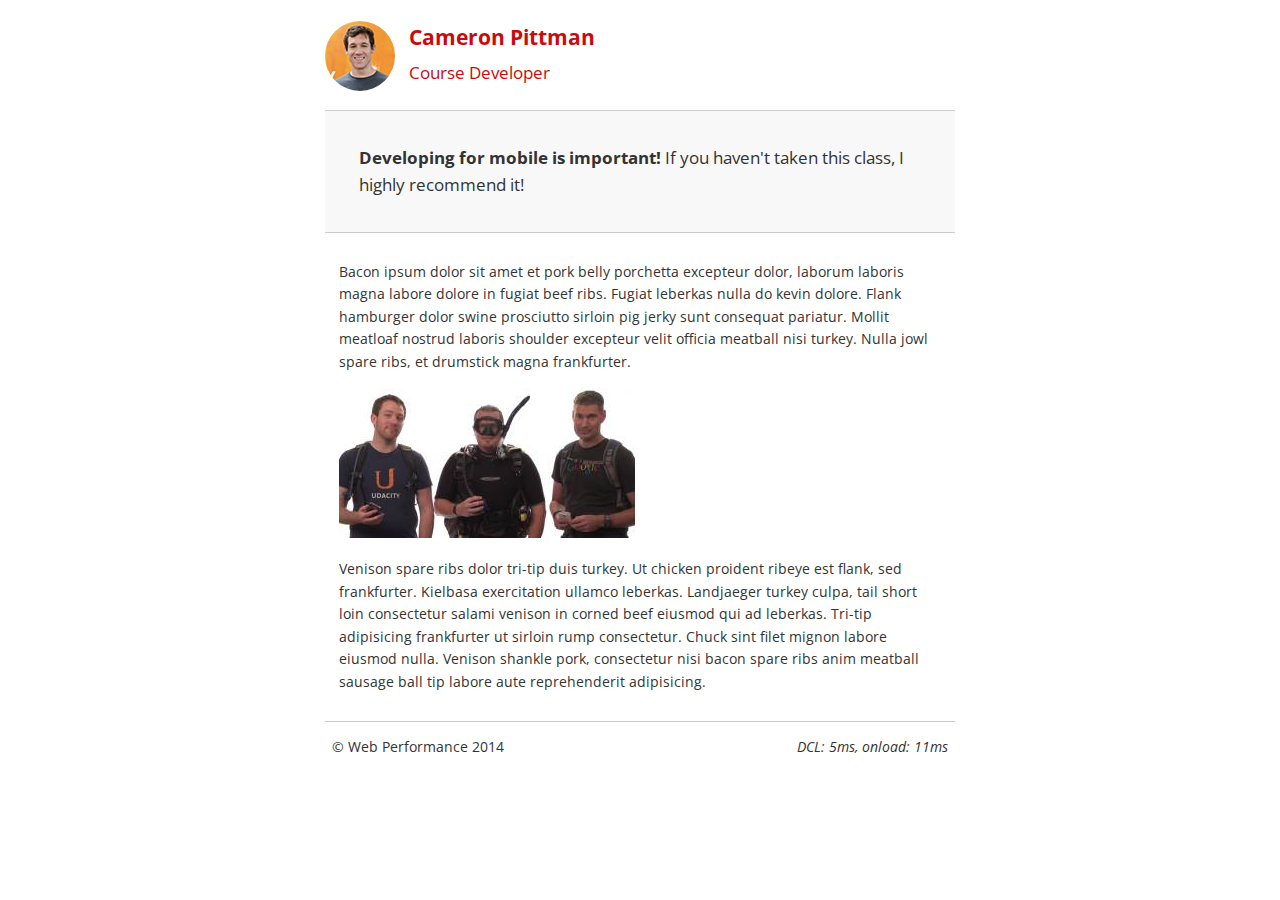
<file: project-mobile.html>
<!DOCTYPE html>
<html lang="en">
  <head>
    <meta charset="utf-8">
    <meta name="viewport" content="width=device-width, initial-scale=1">
    <meta name="description" content=" FILL ME IN ">
    <meta name="author" content=" FILL ME IN ">
    <title>Cameron Pitman: Portfolio</title>

    <script>
      (function(w,g){w['GoogleAnalyticsObject']=g;
      w[g]=w[g]||function(){(w[g].q=w[g].q||[]).push(arguments)};w[g].l=1*new Date();})(window,'ga');

      // TODO: replace with your Google Analytics profile ID.
      ga('create', 'UA-60372241-1');
      ga('send', 'pageview');
    </script>
    <script src="http://www.google-analytics.com/analytics.js" async></script>
    <script type="text/javascript">function logCRP(){var o=window.performance.timing,n=o.domContentLoadedEventStart-o.domLoading,t=o.domComplete-o.domLoading,d=document.getElementById("crp-stats");d.textContent="DCL: "+n+"ms, onload: "+t+"ms"}window.addEventListener("load",function(){logCRP()});</script>
  </head>

  <body>
    <header>
      <a href="/"><img src="img/profilepic.jpg"></a>
      <p>Cameron Pittman<br><span>Course Developer</span></p>
    </header>

    <div class="container">
      <div class="hero">
        <strong>Developing for mobile is important!</strong> If you haven't taken this class, I highly recommend it!
      </div>

      <div class="content">
        
        <p>Bacon ipsum dolor sit amet et pork belly porchetta excepteur dolor, laborum laboris magna labore dolore in fugiat beef ribs. Fugiat leberkas nulla do kevin dolore. Flank hamburger dolor swine prosciutto sirloin pig jerky sunt consequat pariatur. Mollit meatloaf nostrud laboris shoulder excepteur velit officia meatball nisi turkey. Nulla jowl spare ribs, et drumstick magna frankfurter.</p>

        <img src="img/mobilewebdev.jpg">

        <p>Venison spare ribs dolor tri-tip duis turkey. Ut chicken proident ribeye est flank, sed frankfurter. Kielbasa exercitation ullamco leberkas. Landjaeger turkey culpa, tail short loin consectetur salami venison in corned beef eiusmod qui ad leberkas. Tri-tip adipisicing frankfurter ut sirloin rump consectetur. Chuck sint filet mignon labore eiusmod nulla. Venison shankle pork, consectetur nisi bacon spare ribs anim meatball sausage ball tip labore aute reprehenderit adipisicing.</p>

    </div>

    <footer>
      <p>&copy; Web Performance 2014 <span id="crp-stats"></span></p>
    </footer>
  </body>
</html>
<script type="text/javascript">var resource=document.createElement("link");resource.setAttribute("rel","stylesheet"),resource.setAttribute("href","http://fonts.googleapis.com/css?family=Open+Sans:400,700"),resource.setAttribute("type","text/css");var head=document.getElementsByTagName("head")[0];head.appendChild(resource);</script>
<style type="text/css">html{font-size:100%;overflow-y:scroll;-webkit-tap-highlight-color:transparent;-ms-text-size-adjust:100%;-webkit-text-size-adjust:none}body{margin:0;font-size:14px;line-height:1.61;font-weight:400}body,button,input,select,textarea{font-family:'Open Sans',sans-serif;color:#333}a{color:#12C}a:visited{color:#61C}a:focus{outline:dotted thin}a:active,a:hover{color:#c00;outline:0}b,strong{font-weight:700}code,pre{font-family:monospace,monospace;font-size:1em}ol,ul{margin:1em 0;padding:0 0 0 20px}img{border:0;max-width:100%}body{background:#fff}.container,footer,header{max-width:45em;margin:0 auto}header{padding:0 .5em;color:#C90B0B}header img{border-radius:40px;float:left}header p{font-size:1.5em;font-weight:700;padding-left:4em}header p span{font-size:.8em;font-weight:400}.hero{padding:2em;background-color:#f8f8f8;font-size:1.2em;border-bottom:1px solid #ccc;border-top:1px solid #ccc}.content{padding:1em}.content li{list-style-type:none;font-size:1.1em}li img{float:left;padding-right:1em}li p{font-size:.9em;font-style:italic}footer{padding:0 .5em;border-top:1px solid #ccc}footer span{float:right;font-style:italic}
@media only screen and (max-width: 480px) { body { font-size: 12px;} header p { padding-left: 4.5em;}}
@media print{*{background:0 0!important;color:#000!important;text-shadow:none!important;filter:none!important;-ms-filter:none!important}a,a:visited{color:#444!important;text-decoration:underline}a[href]:after{content:" (" attr(href) ")"}img,tr{page-break-inside:avoid}img{max-width:100%!important}@page{margin:.5cm}h2,h3,p{orphans:3;widows:3}h2,h3{page-break-after:avoid}}</style>
</file>
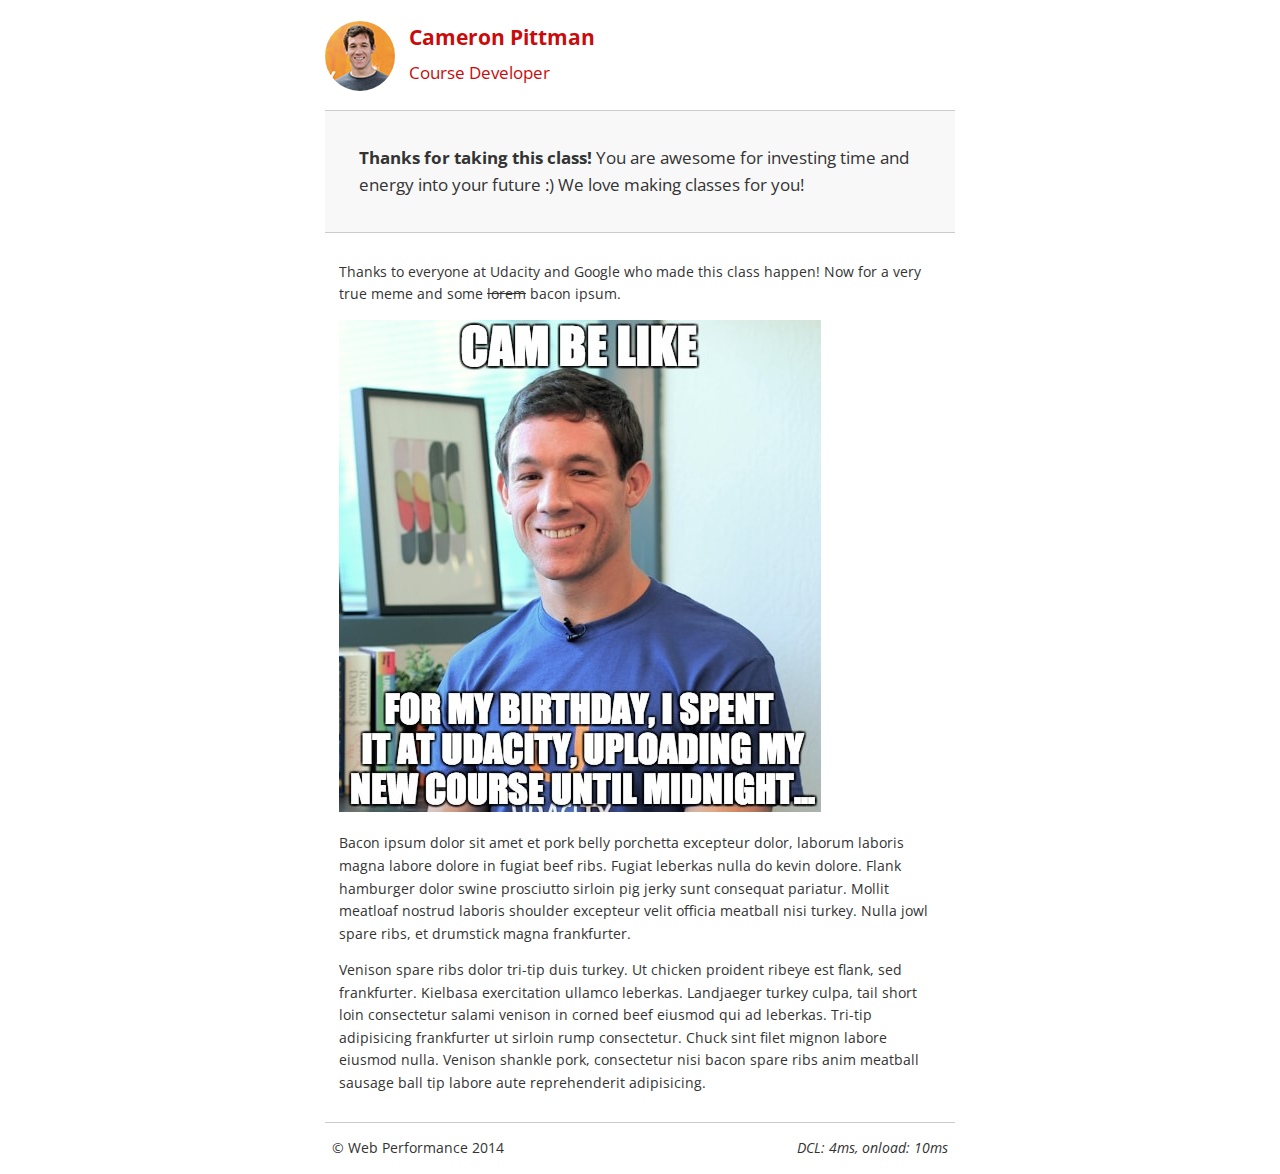
<file: project-webperf.html>
<!DOCTYPE html>
<html lang="en">
  <head>
    <meta charset="utf-8">
    <meta name="viewport" content="width=device-width, initial-scale=1">
    <meta name="description" content=" FILL ME IN ">
    <meta name="author" content=" FILL ME IN ">
    <title>Cameron Pitman: Portfolio</title>
    <script>
      (function(w,g){w['GoogleAnalyticsObject']=g;
      w[g]=w[g]||function(){(w[g].q=w[g].q||[]).push(arguments)};w[g].l=1*new Date();})(window,'ga');

      // TODO: replace with your Google Analytics profile ID.
      ga('create', 'UA-60372241-1');
      ga('send', 'pageview');
    </script>
    <script src="http://www.google-analytics.com/analytics.js" async></script>
    <script type="text/javascript">function logCRP(){var o=window.performance.timing,n=o.domContentLoadedEventStart-o.domLoading,t=o.domComplete-o.domLoading,d=document.getElementById("crp-stats");d.textContent="DCL: "+n+"ms, onload: "+t+"ms"}window.addEventListener("load",function(){logCRP()});</script>
  </head>

  <body>
    <header>
      <a href="/"><img src="img/profilepic.jpg"></a>
      <p>Cameron Pittman<br><span>Course Developer</span></p>
    </header>

    <div class="container">
      <div class="hero">
        <strong>Thanks for taking this class!</strong> You are awesome for investing time and energy into your future :) We love making classes for you!
      </div>

      <div class="content">
        
        <p>Thanks to everyone at Udacity and Google who made this class happen! Now for a very true meme and some <strike>lorem</strike> bacon ipsum.</p>

        <img src="img/cam_be_like.jpg">

        <p>Bacon ipsum dolor sit amet et pork belly porchetta excepteur dolor, laborum laboris magna labore dolore in fugiat beef ribs. Fugiat leberkas nulla do kevin dolore. Flank hamburger dolor swine prosciutto sirloin pig jerky sunt consequat pariatur. Mollit meatloaf nostrud laboris shoulder excepteur velit officia meatball nisi turkey. Nulla jowl spare ribs, et drumstick magna frankfurter.</p>

        <p>Venison spare ribs dolor tri-tip duis turkey. Ut chicken proident ribeye est flank, sed frankfurter. Kielbasa exercitation ullamco leberkas. Landjaeger turkey culpa, tail short loin consectetur salami venison in corned beef eiusmod qui ad leberkas. Tri-tip adipisicing frankfurter ut sirloin rump consectetur. Chuck sint filet mignon labore eiusmod nulla. Venison shankle pork, consectetur nisi bacon spare ribs anim meatball sausage ball tip labore aute reprehenderit adipisicing.</p>

    </div>

    <footer>
      <p>&copy; Web Performance 2014 <span id="crp-stats"></span></p>
    </footer>
  </body>
</html>
<script type="text/javascript">var resource=document.createElement("link");resource.setAttribute("rel","stylesheet"),resource.setAttribute("href","http://fonts.googleapis.com/css?family=Open+Sans:400,700"),resource.setAttribute("type","text/css");var head=document.getElementsByTagName("head")[0];head.appendChild(resource);</script>
<style type="text/css">html{font-size:100%;overflow-y:scroll;-webkit-tap-highlight-color:transparent;-ms-text-size-adjust:100%;-webkit-text-size-adjust:none}body{margin:0;font-size:14px;line-height:1.61;font-weight:400}body,button,input,select,textarea{font-family:'Open Sans',sans-serif;color:#333}a{color:#12C}a:visited{color:#61C}a:focus{outline:dotted thin}a:active,a:hover{color:#c00;outline:0}b,strong{font-weight:700}code,pre{font-family:monospace,monospace;font-size:1em}ol,ul{margin:1em 0;padding:0 0 0 20px}img{border:0;max-width:100%}body{background:#fff}.container,footer,header{max-width:45em;margin:0 auto}header{padding:0 .5em;color:#C90B0B}header img{border-radius:40px;float:left}header p{font-size:1.5em;font-weight:700;padding-left:4em}header p span{font-size:.8em;font-weight:400}.hero{padding:2em;background-color:#f8f8f8;font-size:1.2em;border-bottom:1px solid #ccc;border-top:1px solid #ccc}.content{padding:1em}.content li{list-style-type:none;font-size:1.1em}li img{float:left;padding-right:1em}li p{font-size:.9em;font-style:italic}footer{padding:0 .5em;border-top:1px solid #ccc}footer span{float:right;font-style:italic}
@media only screen and (max-width: 480px) { body { font-size: 12px;} header p { padding-left: 4.5em;}}
@media print{*{background:0 0!important;color:#000!important;text-shadow:none!important;filter:none!important;-ms-filter:none!important}a,a:visited{color:#444!important;text-decoration:underline}a[href]:after{content:" (" attr(href) ")"}img,tr{page-break-inside:avoid}img{max-width:100%!important}@page{margin:.5cm}h2,h3,p{orphans:3;widows:3}h2,h3{page-break-after:avoid}}</style>
</file>
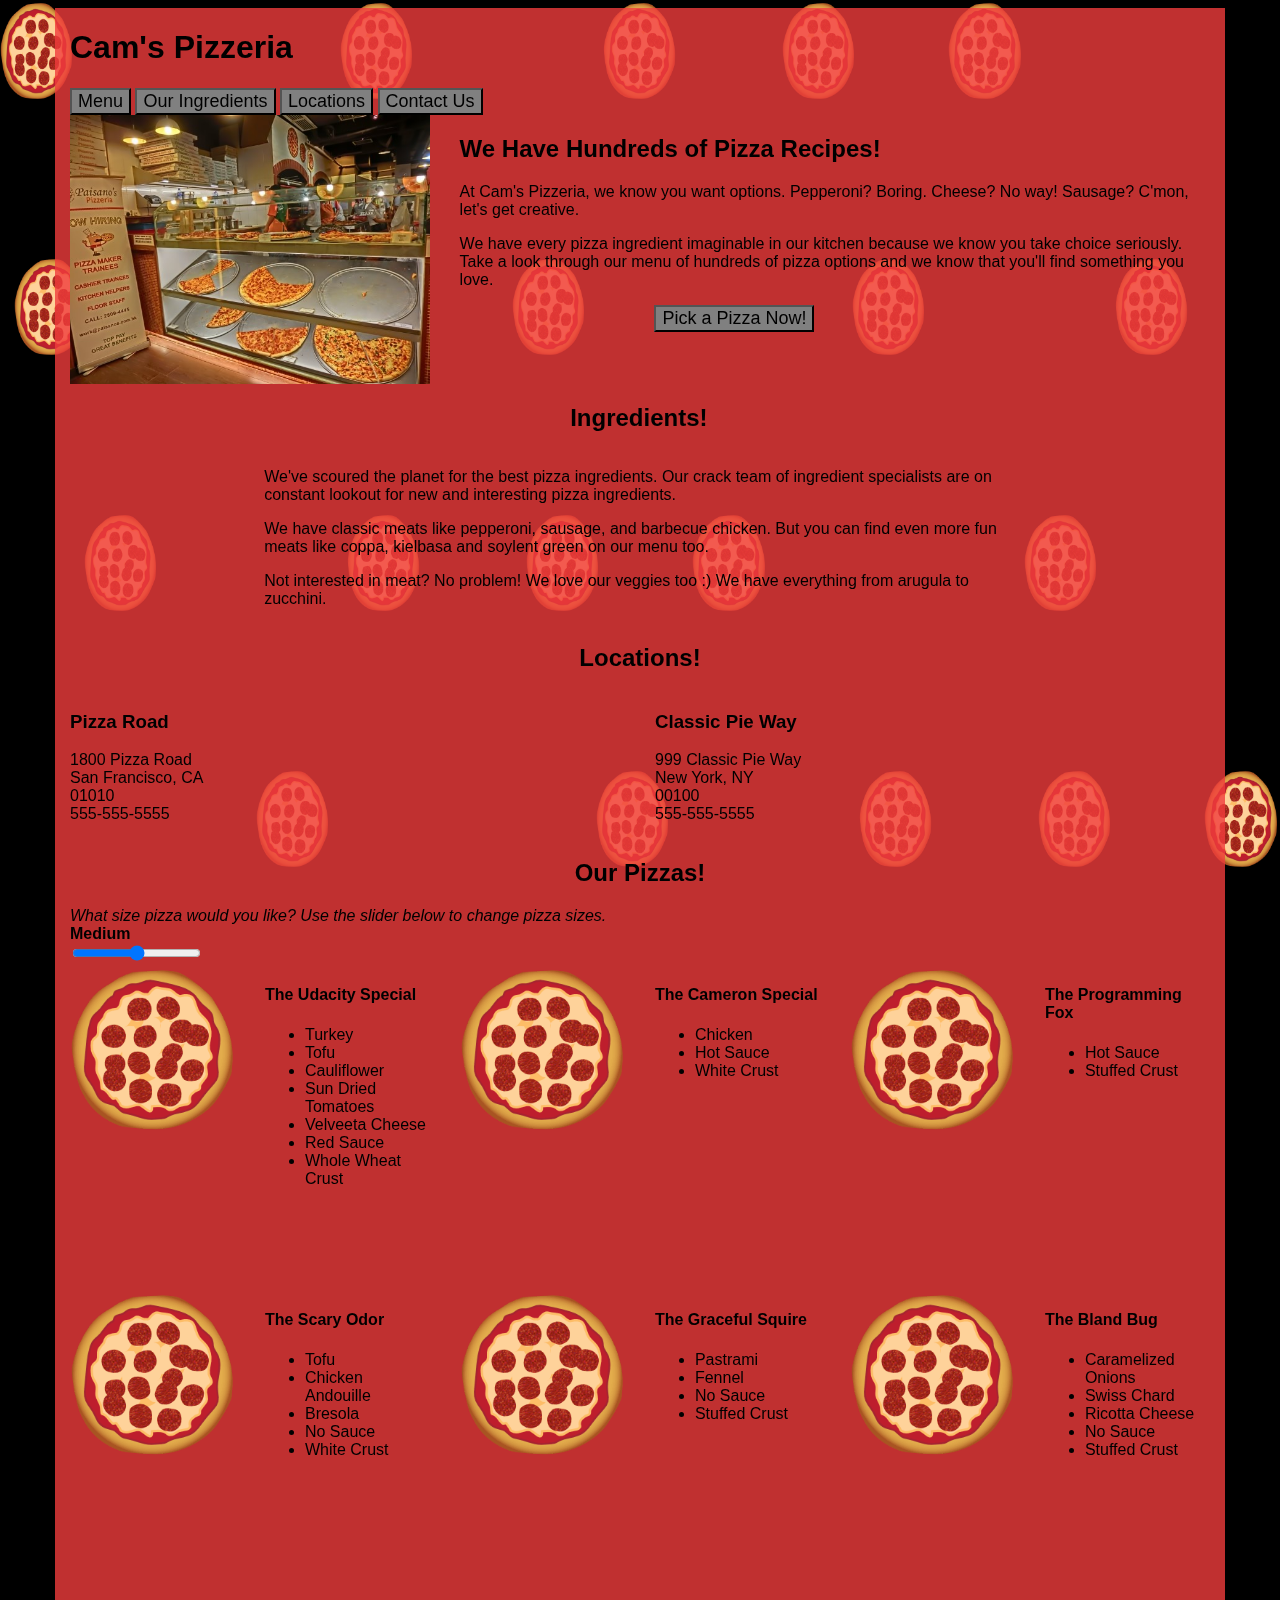
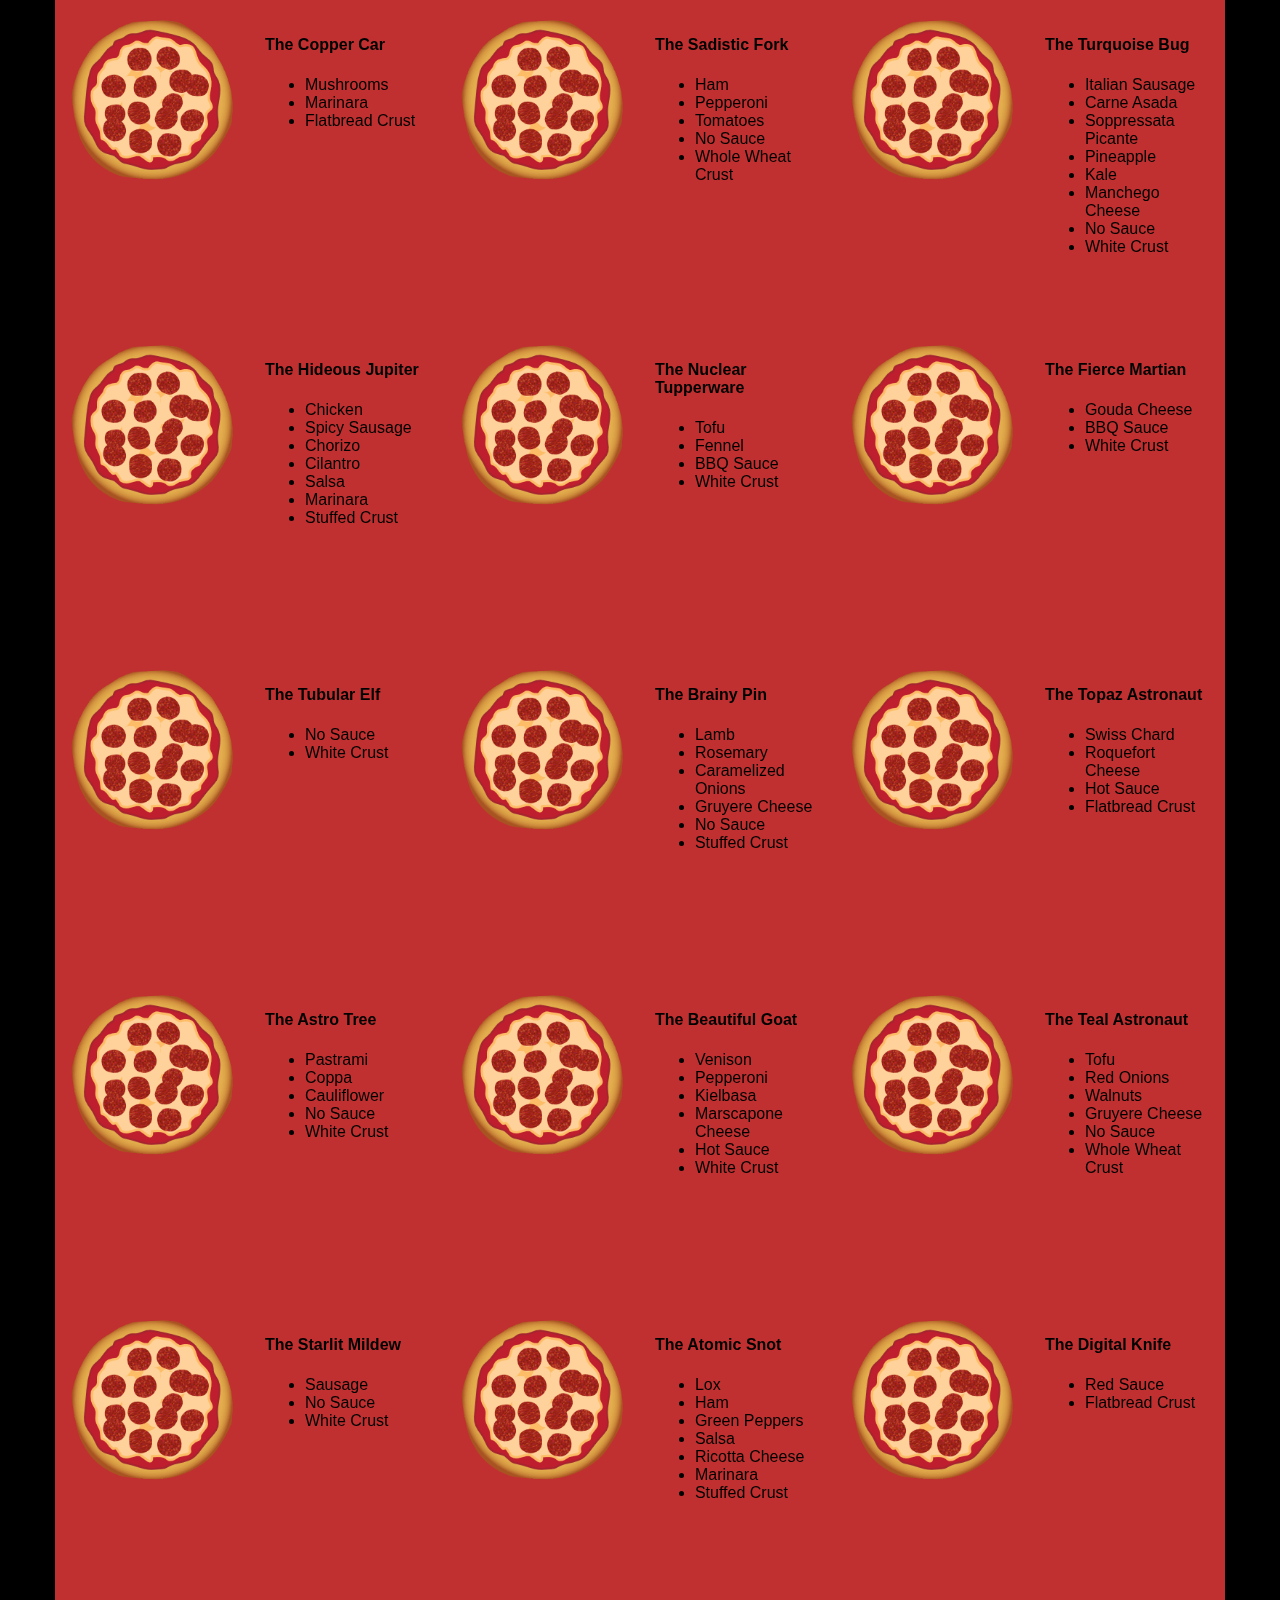
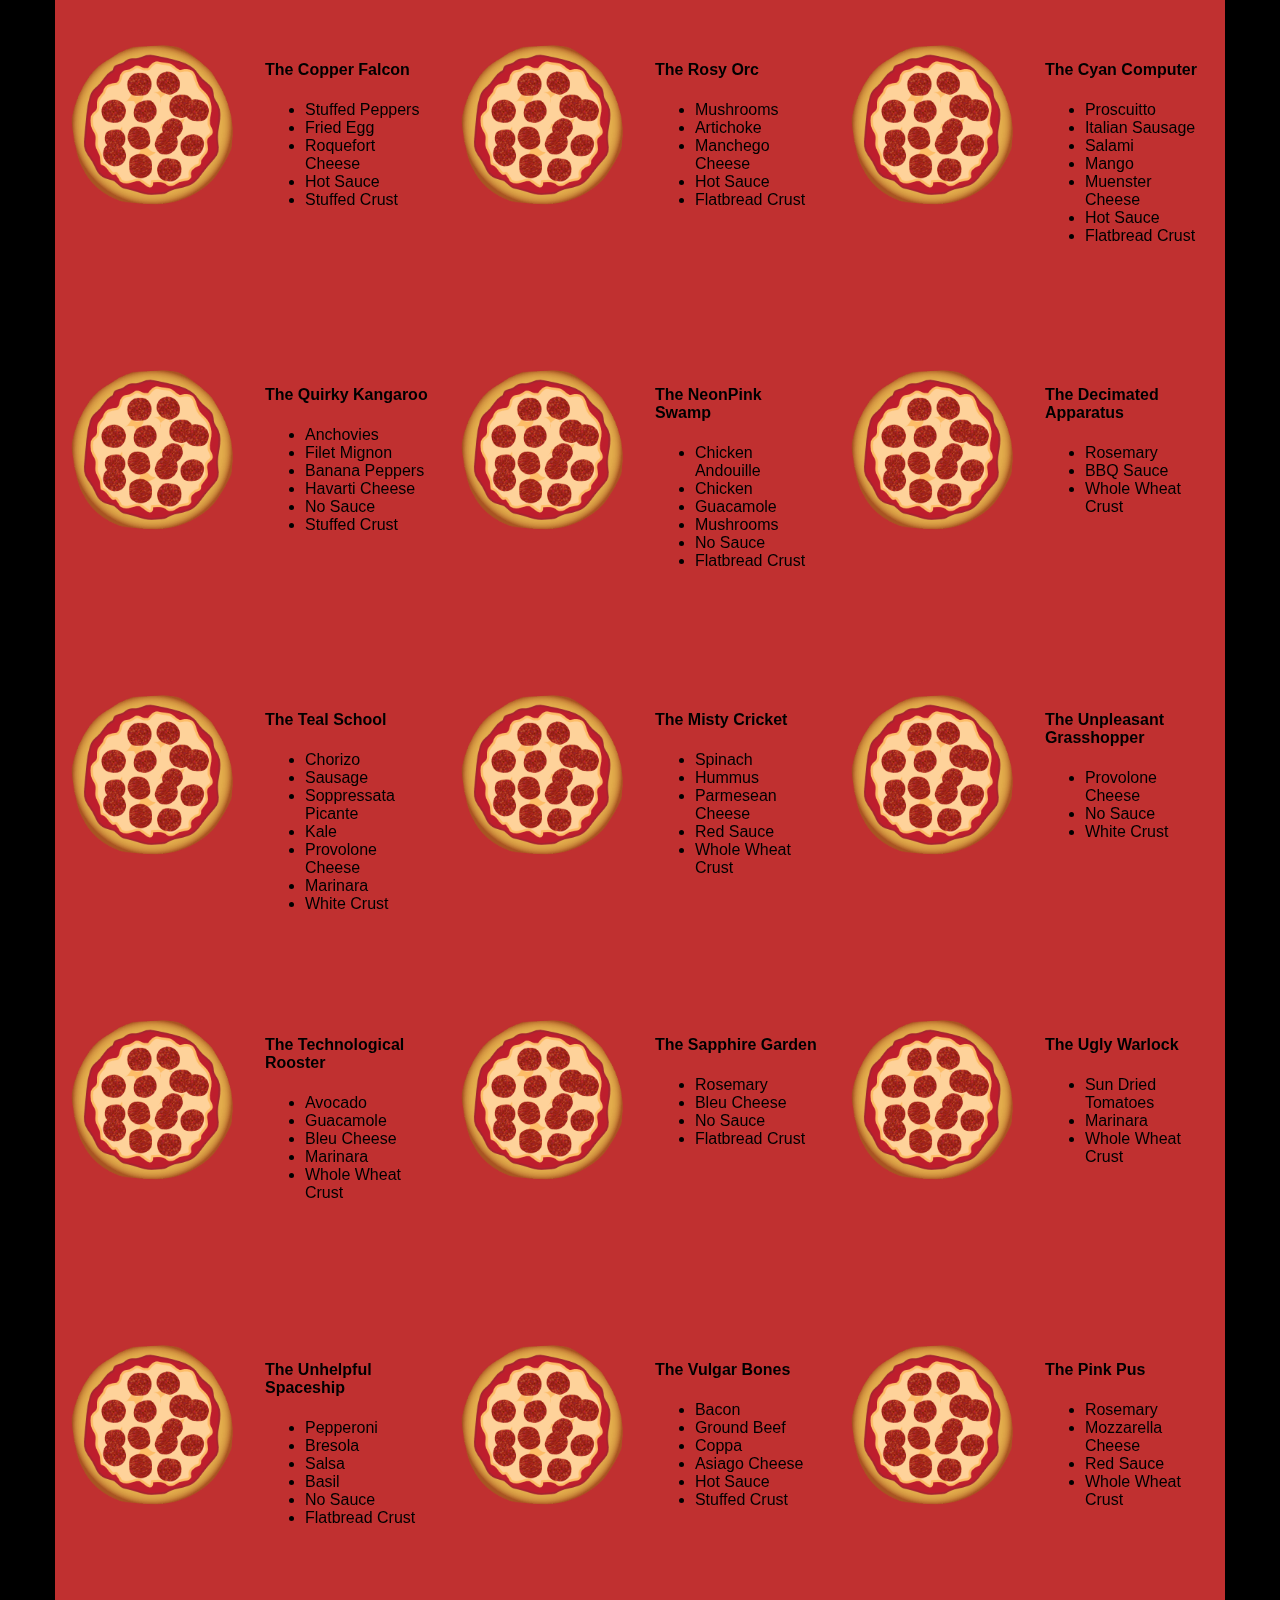
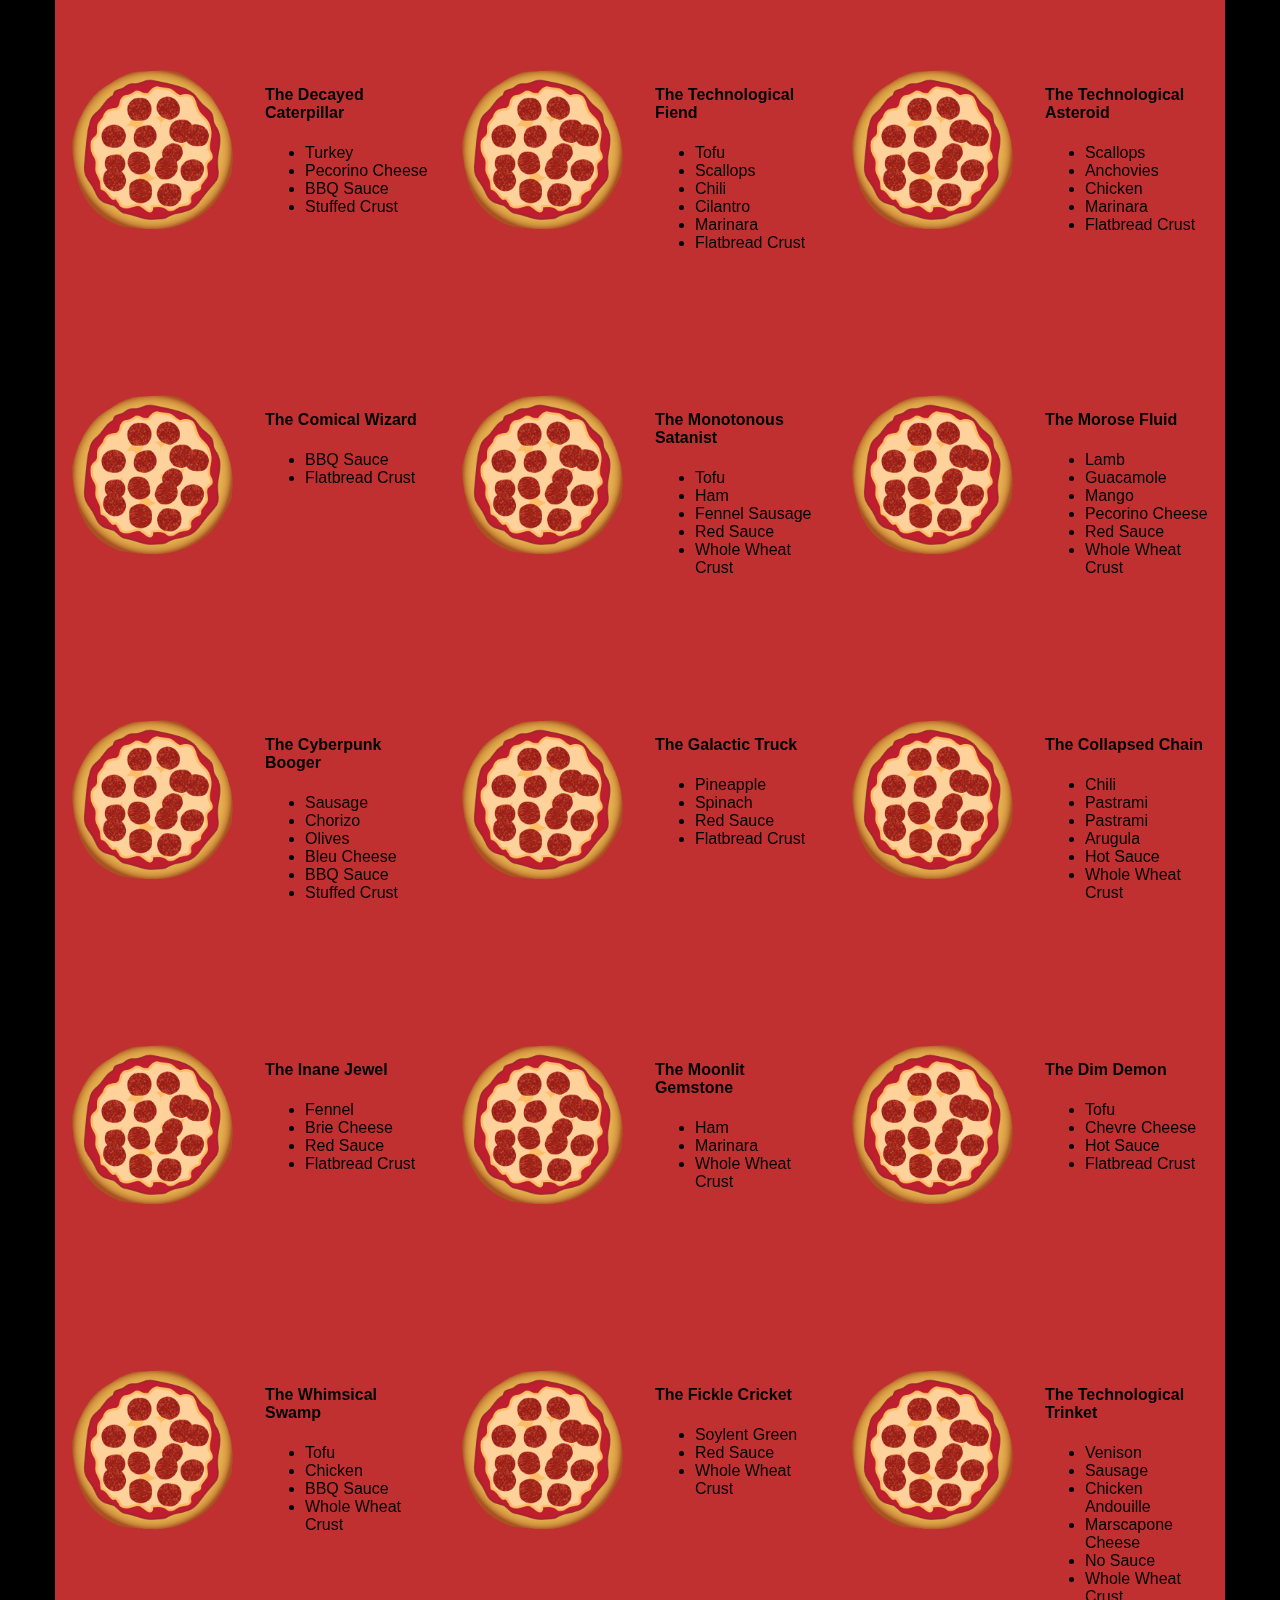
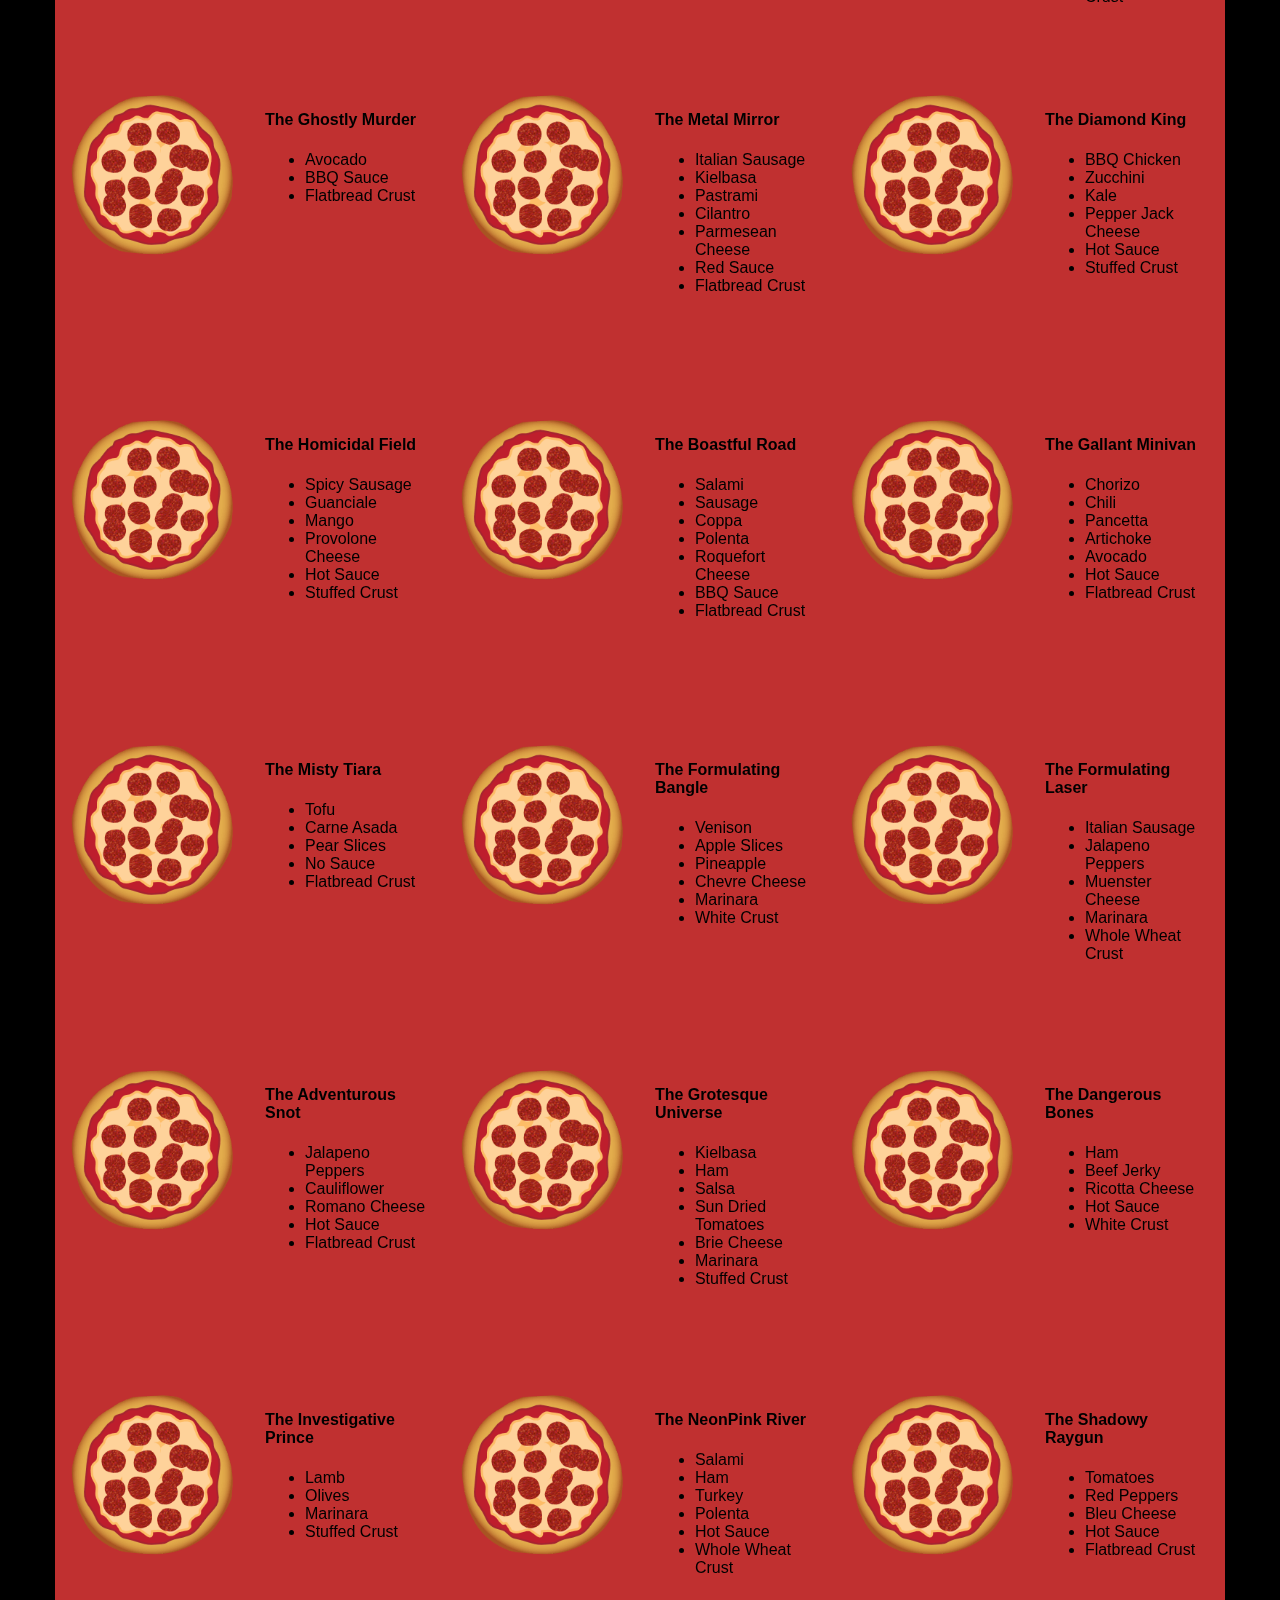
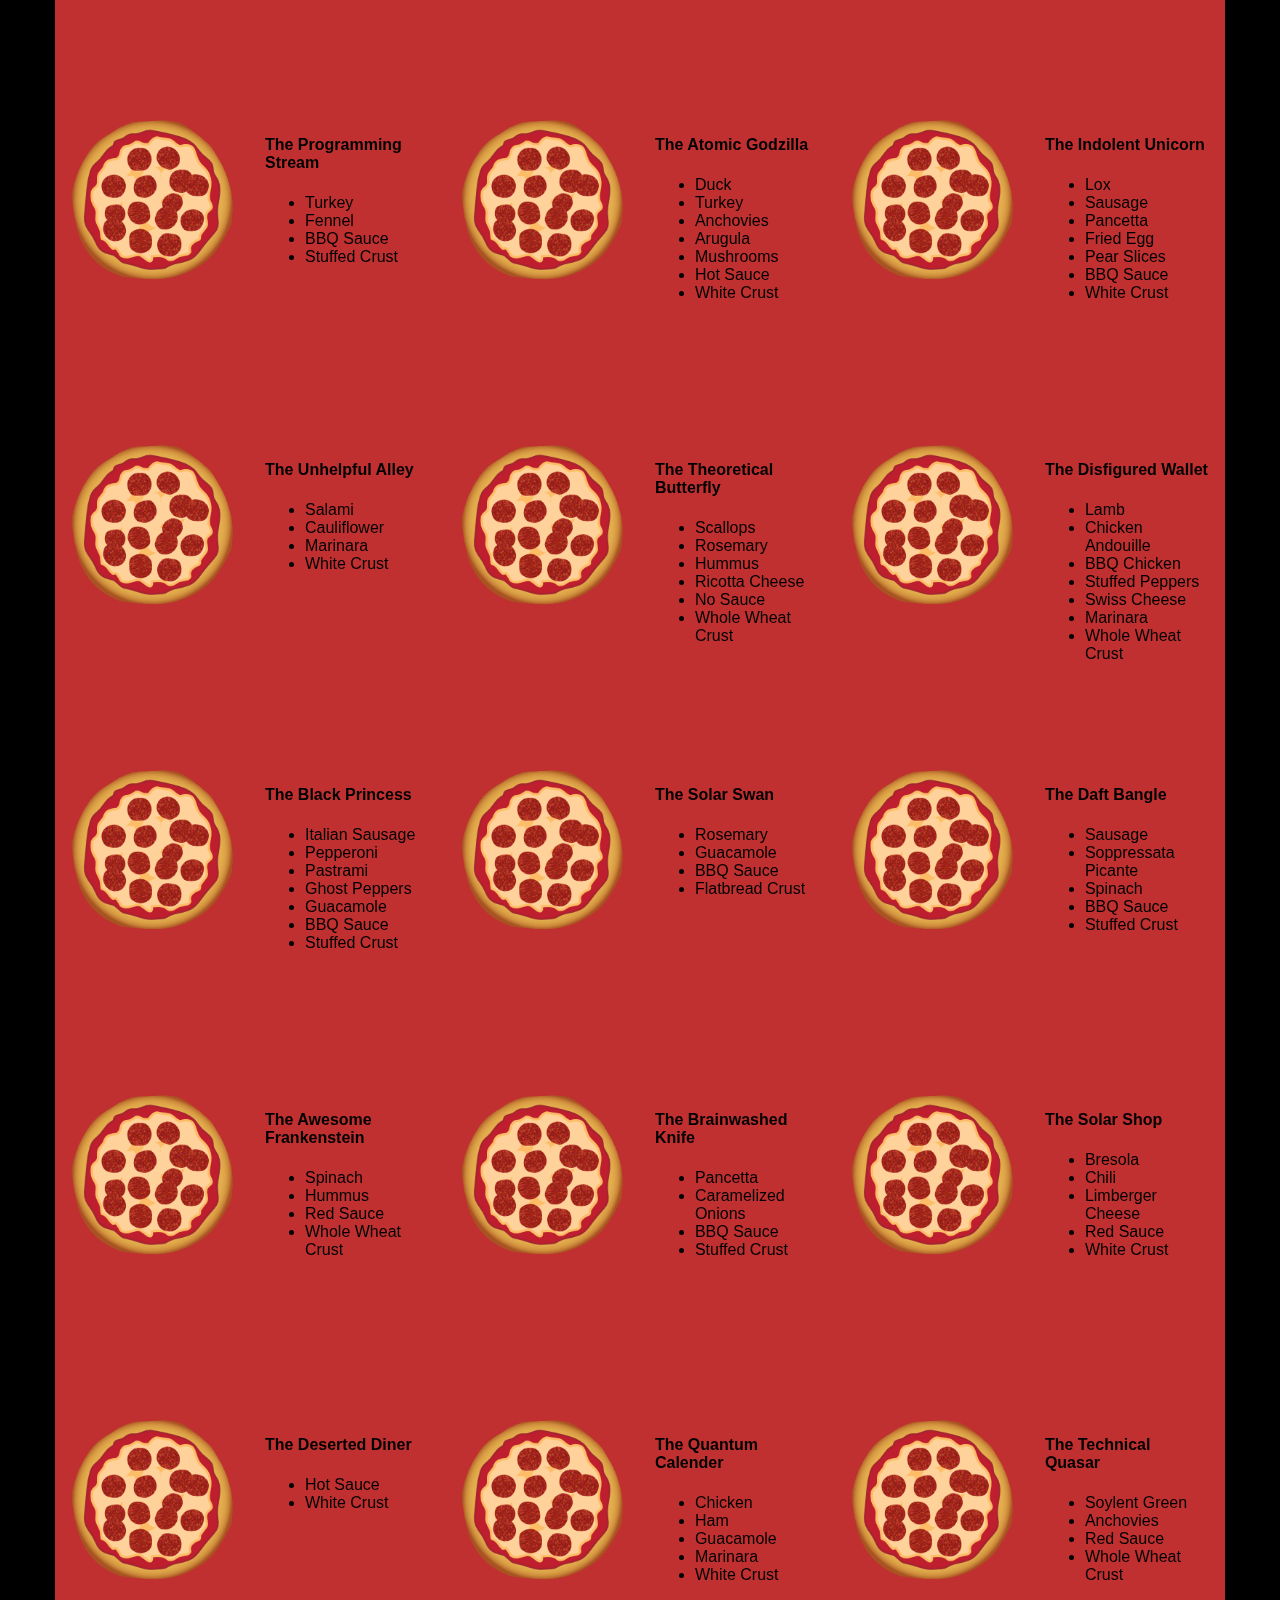
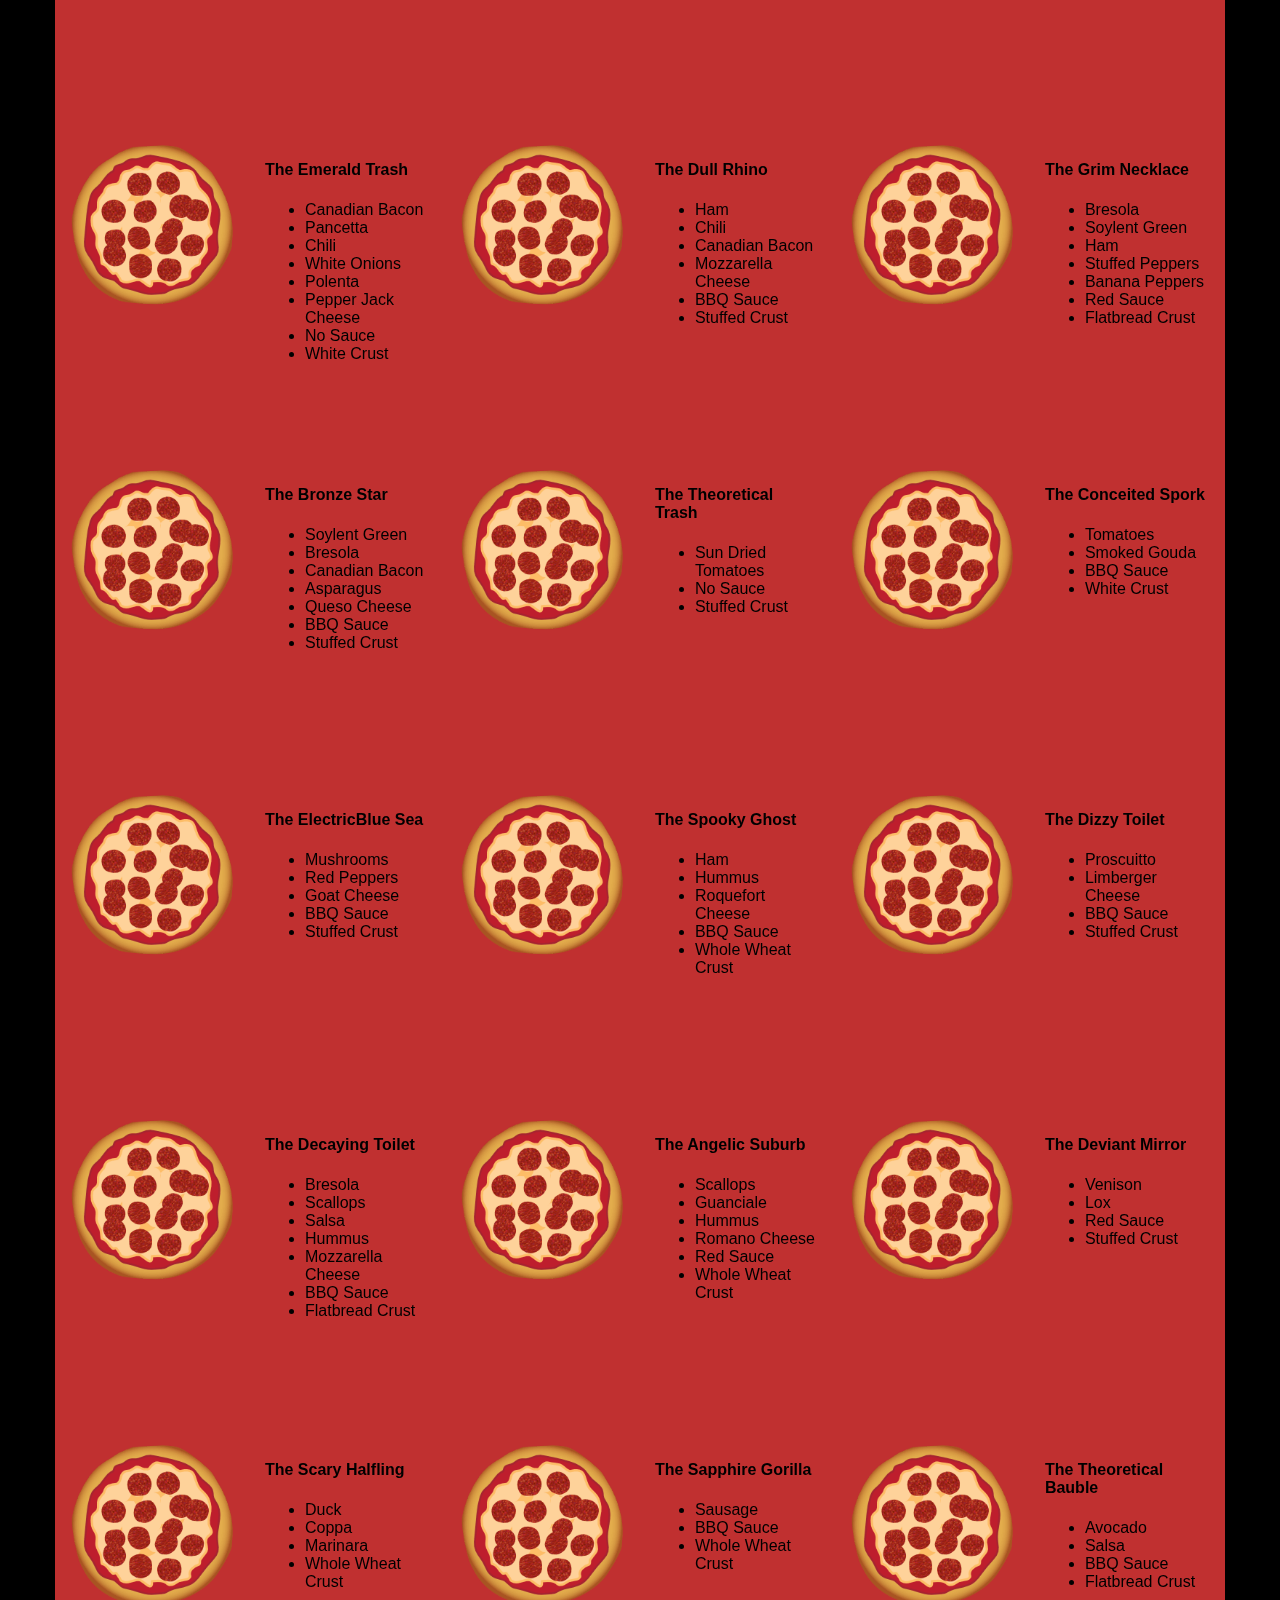
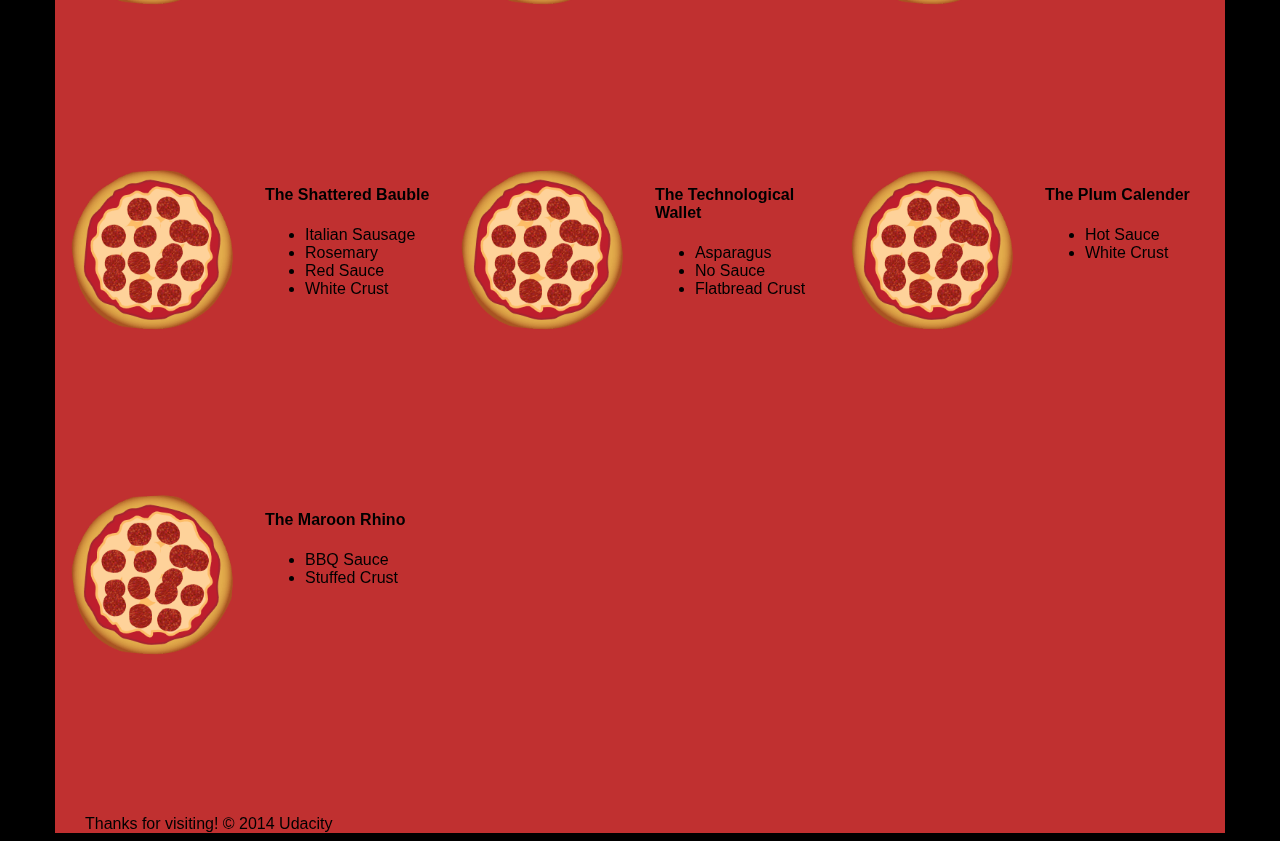
<file: views/pizza.html>
<!DOCTYPE HTML>
<html>
<head>  
<style type="text/css">*{-webkit-box-sizing:border-box;-moz-box-sizing:border-box;-box-sizing:border-box}body{font-family:"Trebuchet MS",Helvetica,sans-serif;background:#000}input{background:grey;font-size:18px}form{display:inline-block}.centered{text-align:center}#pizzaSize{font-weight:800}.mover{position:fixed;width:256px;z-index:-1}.randomPizzaContainer{float:left;display:flex}.randomPizzaContainer:after{content:"";display:table;clear:both}.container{background-color:rgba(240,60,60,.8)}</style>
<link rel="stylesheet" href="css/bootstrap-grid.css">
</head>

<body>
  <div class="container">
    <div id="header" class="row">
      <div class="col-md-6">
        <div class="row">
          <div class="col-md-12">
            <h1>Cam's Pizzeria</h1>
            <div class="row">
              <div id="menu" class="col-md-12">
                <form action="#randomPizzas">
                  <input type="submit" value="Menu">
                </form>
                <form action="#ingredients">
                  <input type="submit" value="Our Ingredients">
                </form>
                <form action="#locations">
                  <input type="submit" value="Locations">
                </form>
                <form action="#" onsubmit="alert('Thanks for clicking! This button doesn\'t do anything because this is a fake pizzeria :\)')">
                  <input type="submit" value="Contact Us">
                </form>
              </div>
            </div>
          </div>
        </div>
      </div>
      <div id="movingPizzas1" class="col-md-6">
      </div>
    </div>
    <div id="callToAction" class="row">
      <div class="col-md-4">
        <img src="images/pizzeria.jpg" class="img-responsive"> <!-- Image credit to: http://commons.wikimedia.org/wiki/File:HK_TST_night_%E5%98%89%E8%98%AD%E9%81%93_Granville_Road_restaurant_Paisano's_Pizzeria_pizza_Dec-2013.JPG -->
      </div>
      <div class="col-md-8">
        <div class="row">
          <div class="col-md-12">
            <h2>We Have Hundreds of Pizza Recipes!</h2>            
            <p>At Cam's Pizzeria, we know you want options. Pepperoni? Boring. Cheese? No way! Sausage? C'mon, let's get creative.</p>

            <p>We have every pizza ingredient imaginable in our kitchen because we know you take choice seriously. Take a look through our menu of hundreds of pizza options and we know that you'll find something you love.</p>
          </div>
        </div>
        <div class="row">
          <div class="col-md-6 col-md-push-3">
            <form action="#randomPizzas">
              <input type="submit" value="Pick a Pizza Now!">
            </form>
          </div>
        </div>
      </div>
    </div>
    <div id="ingredients" class="row">
      <div class="col-md-8 col-md-push-2">
        <div class="row">
          <div class="col-md-12 centered">
            <h2>Ingredients!</h2>
          </div>
        </div>
        <div class="row">
          <div class="col-md-12">
            <p>We've scoured the planet for the best pizza ingredients. Our crack team of ingredient specialists are on constant lookout for new and interesting pizza ingredients.</p>

            <p>We have classic meats like pepperoni, sausage, and barbecue chicken. But you can find even more fun meats like coppa, kielbasa and soylent green on our menu too.</p>

            <p>Not interested in meat? No problem! We love our veggies too :) We have everything from arugula to zucchini.</p>
          </div>
        </div>
      </div>
    </div>
    <div id="locations" class="row">
      <div class="col-md-12">
        <h2 style="text-align: center">Locations!</h2>
        <div class="row">
          <div class="col-md-6">
            <h3>Pizza Road</h3>
            <p>1800 Pizza Road<br>San Francisco, CA<br>01010<br>555-555-5555</p>
          </div>
          <div class="col-md-6">
            <h3>Classic Pie Way</h3>
            <p>999 Classic Pie Way<br>New York, NY<br>00100<br>555-555-5555</p>
          </div>
        </div>
      </div>
    </div>
    <div id="pizzaGenerator" class="row">
      <div class="col-md-12">
        <h2 style="text-align: center">Our Pizzas!</h2>
        <div class="row">
          <div class="col-md-12">
            <em>What size pizza would you like? Use the slider below to change pizza sizes.</em>
          </div>
          <div id="pizzaSize" class="col-md-6">Medium</div>
          <div class="col-md-12">
            <input id="sizeSlider" type="range" min="1" max="3" value="2" step="1" onchange="resizePizzas(this.value)"></input>
          </div>
        </div>
        <div id="randomPizzas" class="row">
          <div id="pizza0" class="randomPizzaContainer" style="width:33.33%;">
            <div class="col-md-6">
              <img src="images/pizza.png" class="img-responsive">
            </div>
            <div class="col-md-6">
              <h4>The Udacity Special</h4>
              <ul>
                <li>Turkey</li>
                <li>Tofu</li>
                <li>Cauliflower</li>
                <li>Sun Dried Tomatoes</li>
                <li>Velveeta Cheese</li>
                <li>Red Sauce</li>
                <li>Whole Wheat Crust</li>
              </ul>
            </div>
          </div>
          <div id="pizza1" class="randomPizzaContainer" style="width:33.33%;">
            <div class="col-md-6">
              <img src="images/pizza.png" class="img-responsive">
            </div>
            <div class="col-md-6">
              <h4>The Cameron Special</h4>
              <ul>
                <li>Chicken</li>
                <li>Hot Sauce</li>
                <li>White Crust</li>
              </ul>
            </div>
          </div>
        </div>
      </div>
    </div>
    <div id="footer" class="col-md-12">Thanks for visiting! &copy; 2014 Udacity</div>
  </div>
  <script type="text/javascript" src="js/main.js"></script>
</body>

</html>
</file>
